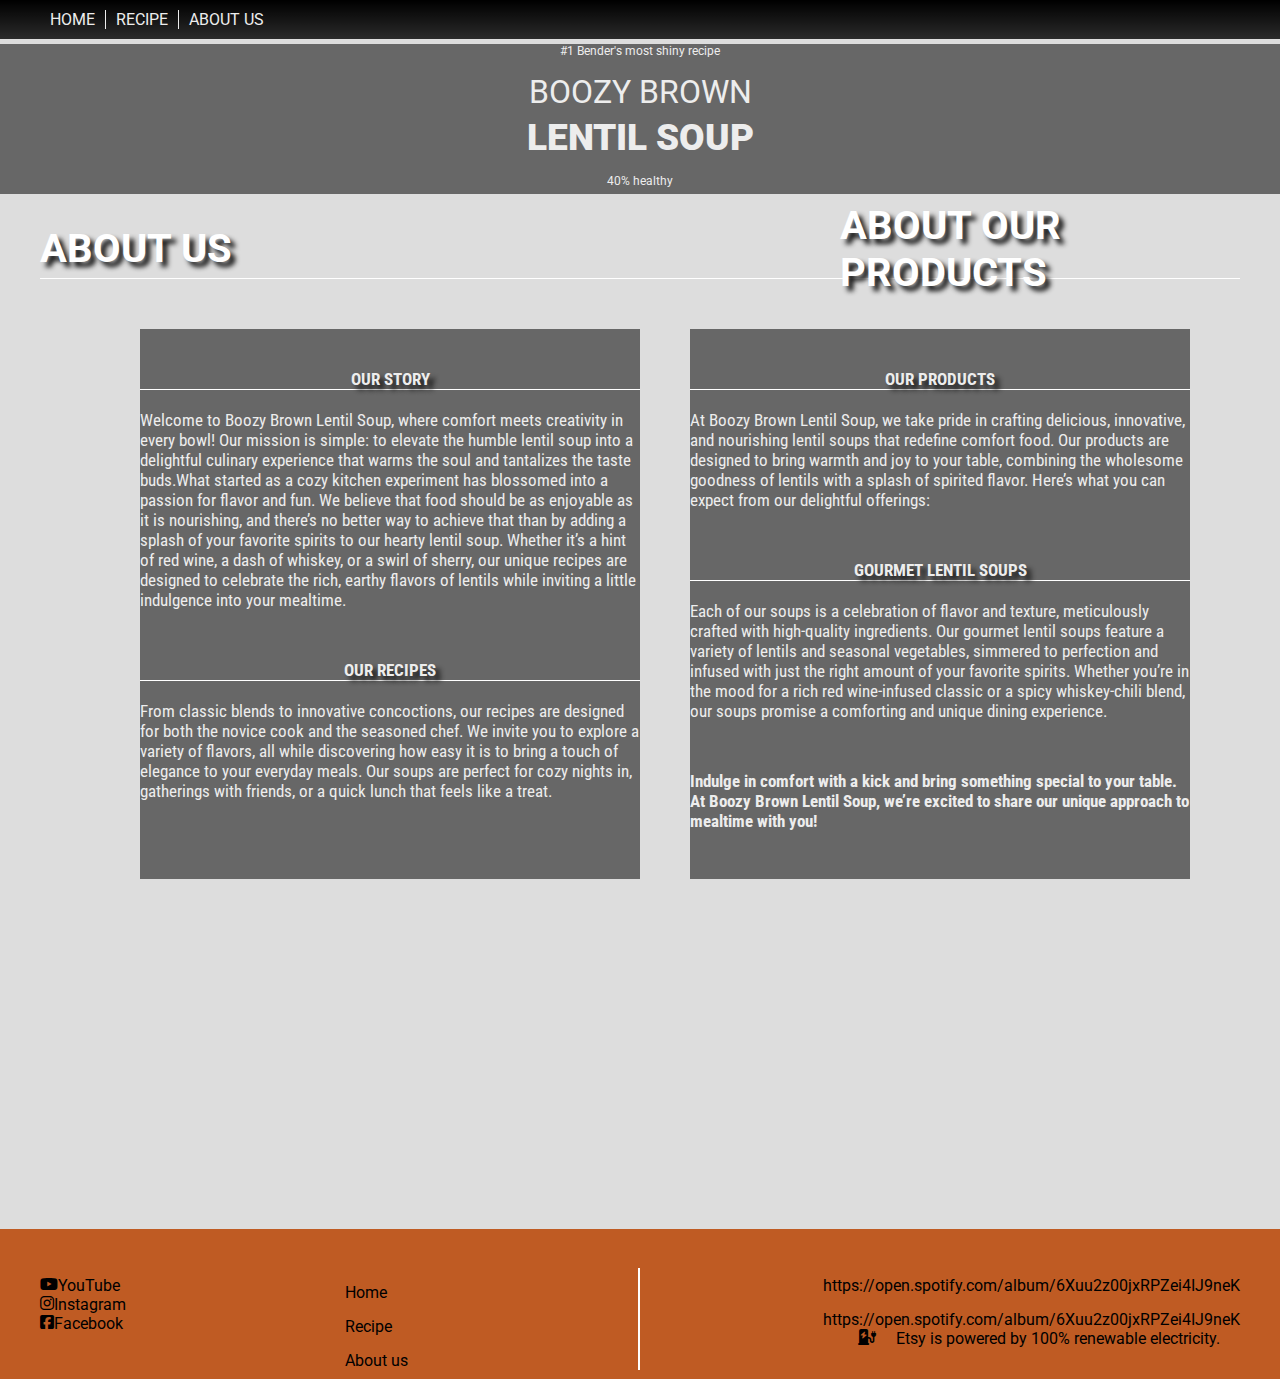
<file: about-us.html>
<!DOCTYPE html>
<html lang="en">

<head>
  <meta charset="UTF-8">
  <meta name="viewport" content="width=device-width, initial-scale=1.0">
  <title>Recipe Site</title>
  <link rel="stylesheet" href="css/style.css">
  <link rel="stylesheet" href="https://cdnjs.cloudflare.com/ajax/libs/font-awesome/6.6.0/css/all.min.css">
</head>

<body>
  <div class="container">

    <nav class="navigation">
      <div class="menu-container">
        <ul>
          <li>
            <a href="index.html">Home</a>
          </li>
          <li>
            <a href="subpage.html">Recipe</a>
          </li>
          <li>
            <a href="about-us.html">About us</a>
          </li>
        </ul>
      </div>
    </nav>
  </div>

    <section class="hero_1">
      <div class="hero-container_1">
        <div class="black_box">
          <div class="about-text">

            <p class="hero-text-smallest">#1 Bender's most shiny recipe</p>
            <p class="hero-text-medium">Boozy brown</p>
            <p class="hero-text-large">Lentil soup</p>
            <p class="hero-text-smallest">40% healthy</p>
          </div>
  
          </div>
        </div>


        <div class="headline_aboutus">
          <h1>About us</h1>
      <div class="recipe_instruction_headline_left">
        <h1>About our products</h1>
      </div>
    </div>

    <section class="containers-about-us">
    <div class="container-about-us">
<ul>
  <p1>Our Story</p1>
  <p>Welcome to Boozy Brown Lentil Soup, where comfort meets creativity in every bowl! Our mission is simple: to elevate the humble lentil soup into a delightful culinary experience that warms the soul and tantalizes the taste buds.What started as a cozy kitchen experiment has blossomed into a passion for flavor and fun. We believe that food should be as enjoyable as it is nourishing, and there’s no better way to achieve that than by adding a splash of your favorite spirits to our hearty lentil soup. Whether it’s a hint of red wine, a dash of whiskey, or a swirl of sherry, our unique recipes are designed to celebrate the rich, earthy flavors of lentils while inviting a little indulgence into your mealtime.</p>
  <p2>Our Recipes</p2>
  <p>From classic blends to innovative concoctions, our recipes are designed for both the novice cook and the seasoned chef. We invite you to explore a variety of flavors, all while discovering how easy it is to bring a touch of elegance to your everyday meals. Our soups are perfect for cozy nights in, gatherings with friends, or a quick lunch that feels like a treat.</p>
</ul>
    </div>
    <div class="container-about-us-second">
      <ul>
        <p1>Our Products</p1>
        <p>At Boozy Brown Lentil Soup, we take pride in crafting delicious, innovative, and nourishing lentil soups that redefine comfort food. Our products are designed to bring warmth and joy to your table, combining the wholesome goodness of lentils with a splash of spirited flavor. Here’s what you can expect from our delightful offerings:</p>
        <p2>Gourmet Lentil Soups</p2>
        <p>Each of our soups is a celebration of flavor and texture, meticulously crafted with high-quality ingredients. Our gourmet lentil soups feature a variety of lentils and seasonal vegetables, simmered to perfection and infused with just the right amount of your favorite spirits. Whether you’re in the mood for a rich red wine-infused classic or a spicy whiskey-chili blend, our soups promise a comforting and unique dining experience.</p>
      <p3>Indulge in comfort with a kick and bring something special to your table. At Boozy Brown Lentil Soup, we’re excited to share our unique approach to mealtime with you!</p3>
      
        </ul>
    </div>
  </section>
    
    

      </section>
      
    
    
    






      <footer>
        <section class="footer">
    <div class="footer_content_block"></div>
    <div class="footer_content_block_container">
    <div class="footer_content_block_lefttext">
      <span class="footer-text-icon">
        <i  class="fa-brands fa-youtube"></i>
        <p id="youtube">YouTube</p> 
      </span>
    
      <span class="footer-text-icon">
        <i  class="fa-brands fa-instagram"></i> 
      <p  id="youtube">Instagram</p>
    </span>
    
    
    <span class="footer-text-icon">
      <i  class="fa-brands fa-square-facebook"></i>
      <p id="youtube">Facebook</p>
    </span>
    </div>
    
    <div class="footer_content_block_secondleft">
      <p>Home</p>
      <p>Recipe</p>
      <p>About us</p>
    </div>
    
    <!-- <div class="footer_content_block_border">
    
    </div> -->
    
    <div class="footer_content_block_righttext">
      <p>https://open.spotify.com/album/6Xuu2z00jxRPZei4IJ9neK</p>
      <p>https://open.spotify.com/album/6Xuu2z00jxRPZei4IJ9neK</p>
     
     
      <span class="footer-text-icon-right">
        <i  class="fa-solid fa-charging-station"></i>
      <p id="recharging">Etsy is powered by 100% 
        renewable electricity.</p>
      </span>
    </div>
    
    
    <!-- <div class="footer_content_block">
      <div class="footer_content_block_image">
        <i data-category="youtube" class="fa-brands fa-youtube" id="youtube"></i>
      </div> -->
      <!-- <div class="category_selection_content_block_text">
        <h6 data-category="youtube">Yotube</h6>
      </div> -->
    <!-- </div> -->
      
    </div>
    
        </section>
      </footer>
</file>
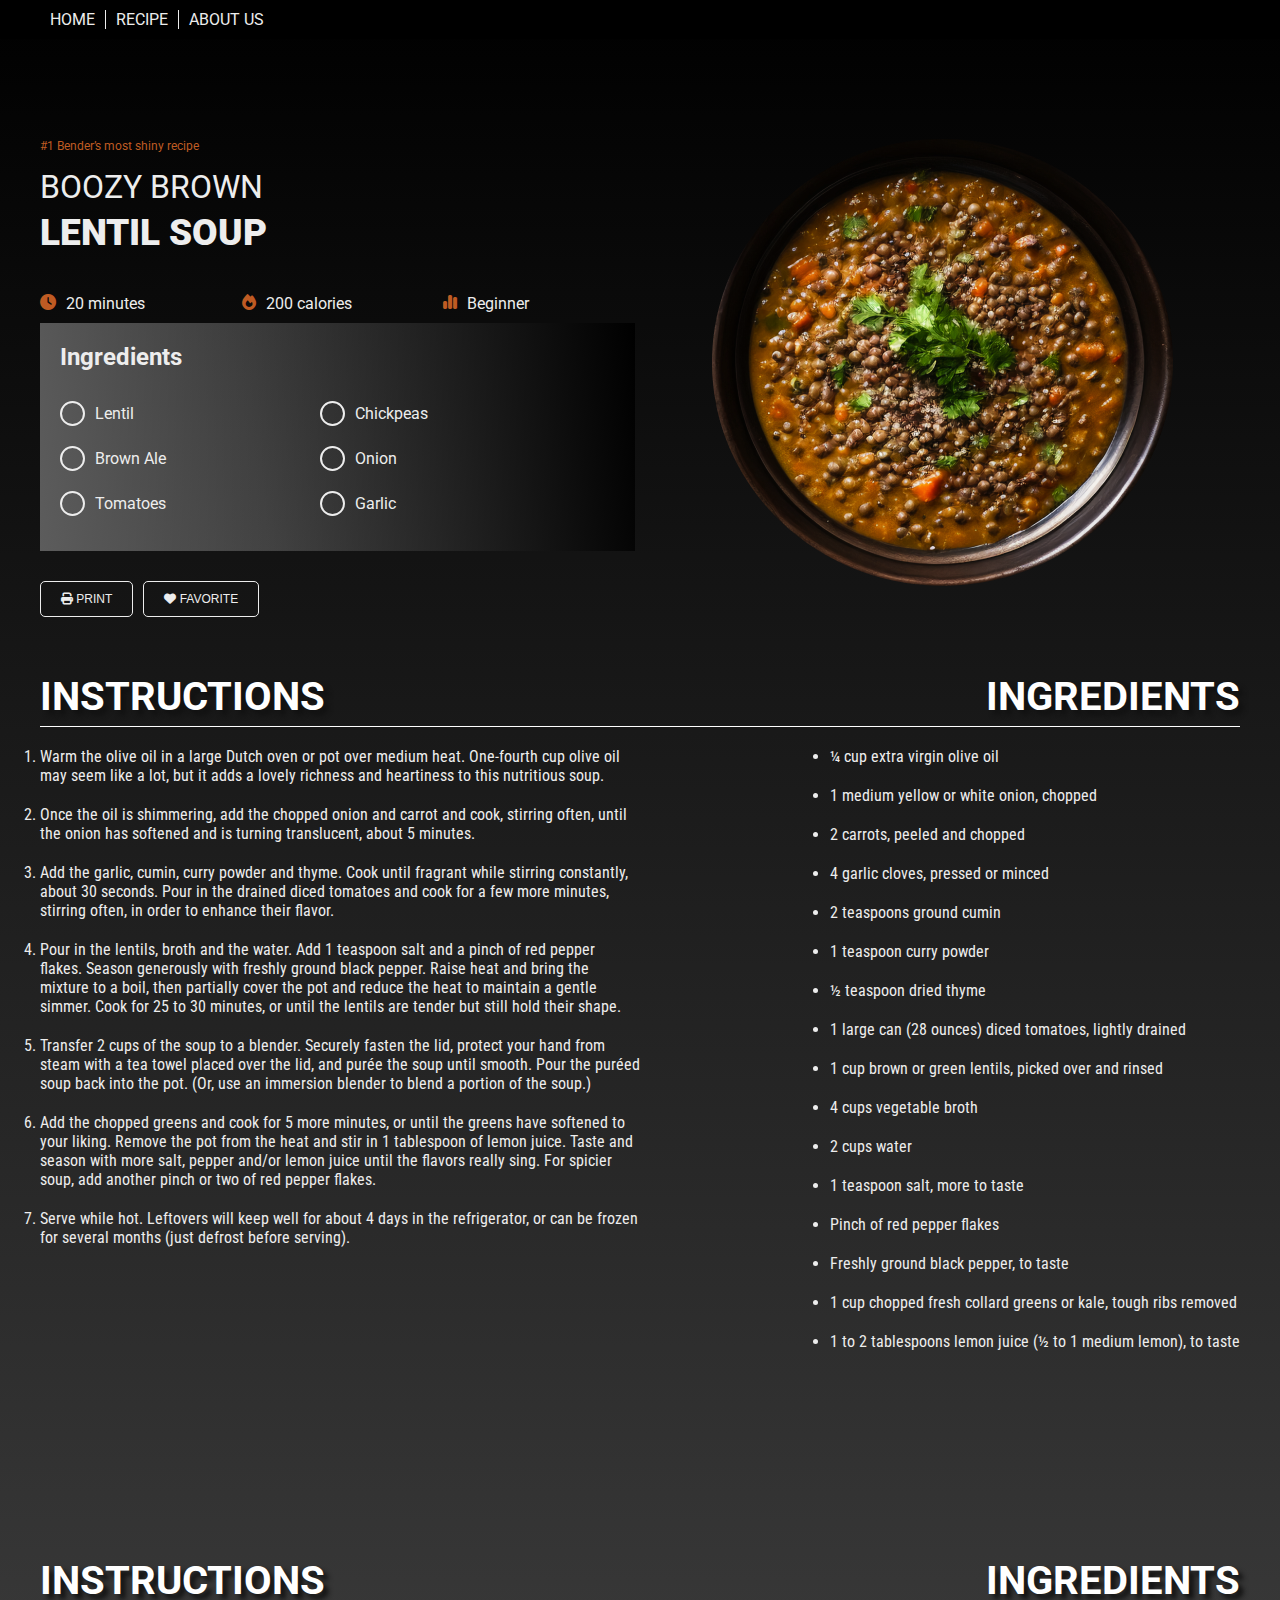
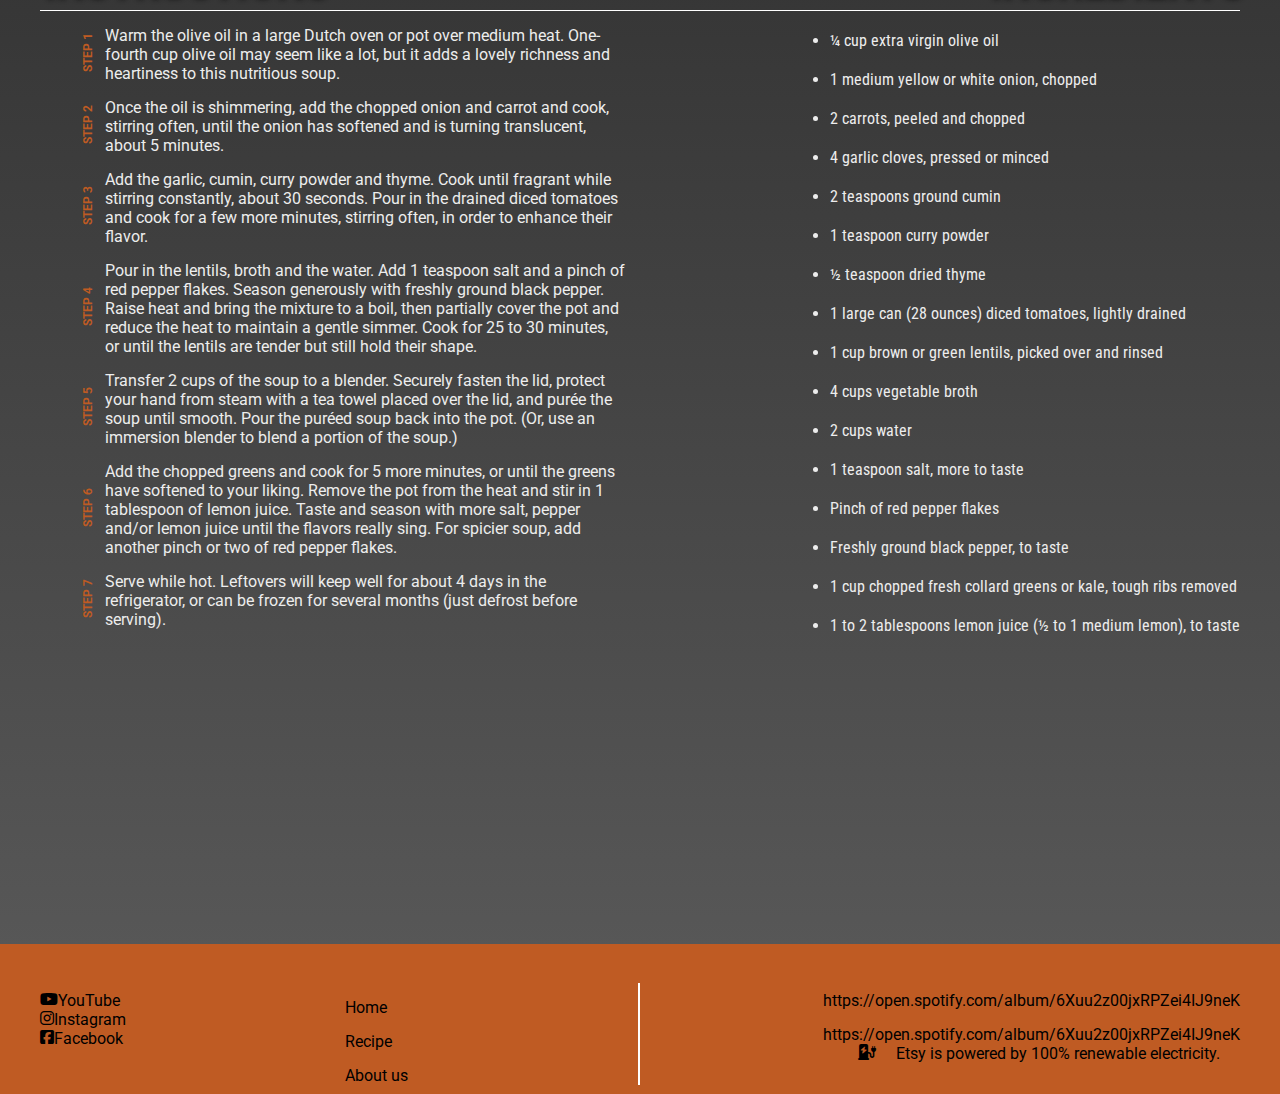
<file: subpage.html>
<!DOCTYPE html>
<html lang="en">
<head>
  <link rel="stylesheet" href="css/style.css">
  <link rel="stylesheet" href="https://cdnjs.cloudflare.com/ajax/libs/font-awesome/6.6.0/css/all.min.css">
  <meta charset="UTF-8">
  <meta name="viewport" content="width=device-width, initial-scale=1.0">
  <title>Recipe Webpage</title>
</head>
<body>
  <div class="container">

    <nav class="navigation">
      <div class="menu-container">
        <ul>
          <li>
            <a href="index.html">Home</a>
          </li>
          <li>
            <a href="subpage.html">Recipe</a>
          </li>
          <li>
            <a href="about-us.html">About us</a>
          </li>
        </ul>
      </div>
    </nav>

    

    <section class="recipe_details">
      <div class="recipe_details_left">
        <div class="recipe-hero-text">
          <p class="recipe-hero-text-smallest color-primary">#1 Bender’s most shiny recipe</p>
          <p class="recipe-hero-text-medium">Boozy brown</p>
          <p class="recipe-hero-text-large">Lentil soup</p>
        </div>
        
        <!-- div element to contain 3 info, checkboxes and 2 buttons -->
        <div class="recipe_details_ingredient_block">

          <!-- Part I -->
          <!-- div element .recipe_details_ingredient_block_info_three + .recipe_details_ingredient_block_info_three_item*3 with i+p as children -->
          <div class="recipe_details_ingredient_block_info_three">
            <div class="recipe_details_ingredient_block_info_three_item">
              <i class="fas fa-clock"></i>
              <p>20 minutes</p>
            </div>
            <div class="recipe_details_ingredient_block_info_three_item">
              <i class="fas fa-fire"></i>
              <p>200 calories</p>
            </div>
            <div class="recipe_details_ingredient_block_info_three_item">
              <i class="fas fa-chart-simple"></i>
              <p>Beginner</p>
            </div>


          </div>

       
          <div class="recipe_details_ingredients">
            <!-- Part II -->
            <!-- header (h4) + div element (.recipe_details_ingredient_block_checkboxes) & input fields-->
   <h4>Ingredients</h4>
   <div class="recipe_details_ingredient_block_checkboxes">
    <label><input type="checkbox">Lentil</label>
    <label><input type="checkbox">Chickpeas</label>
    <label><input type="checkbox">Brown Ale</label>
    <label><input type="checkbox">Onion</label>
    <label><input type="checkbox">Tomatoes</label>
    <label><input type="checkbox">Garlic</label>
   </div>
          </div>

          <!-- Part III -->
          <!-- div element .recipe_details_ingredient_block_buttons with 2 buttons and i + a as children -->
          <div class="recipe_details_ingredient_block_buttons">
            <button>
              <i class="fas fa-print"></i>
              <a href="">Print</a>
            </button>
            <button>
              <i class="fas fa-heart"></i>
              <a href="">Favorite</a>
            </button>
          </div>

        </div>
      </div>

      <!-- right side contains image -->
      <div class="recipe_details_right">
        <div class="recipe_details_right_image">
          <img src="boozeLentil.png" alt="">
        </div>
      </div>
    </section>

<div class="recipe_instruction_headline">
  <h1>Instructions</h1>
  <div class="recipe_instruction_headline_left">
    <h1>Ingredients</h1>
  </div>
</div>



    <!-- div element .recipe_instruction_one with .filler_block as child :: just to take up space for future ul>li -->
    <section class="recipe_instruction_one">
     

      <div class="filler_block">
        <ol>
          <li>Warm the olive oil in a large Dutch oven or pot over medium heat. One-fourth cup olive oil may seem like a lot, but it adds a lovely richness and heartiness to this nutritious soup.</li>
          <li>Once the oil is shimmering, add the chopped onion and carrot and cook, stirring often, until the onion has softened and is turning translucent, about 5 minutes.</li>
          <li>Add the garlic, cumin, curry powder and thyme. Cook until fragrant while stirring constantly, about 30 seconds. Pour in the drained diced tomatoes and cook for a few more minutes, stirring often, in order to enhance their flavor.</li>
          <li>Pour in the lentils, broth and the water. Add 1 teaspoon salt and a pinch of red pepper flakes. Season generously with freshly ground black pepper. Raise heat and bring the mixture to a boil, then partially cover the pot and reduce the heat to maintain a gentle simmer. Cook for 25 to 30 minutes, or until the lentils are tender but still hold their shape.</li>
          <li>Transfer 2 cups of the soup to a blender. Securely fasten the lid, protect your hand from steam with a tea towel placed over the lid, and purée the soup until smooth. Pour the puréed soup back into the pot. (Or, use an immersion blender to blend a portion of the soup.)</li>
          <li>Add the chopped greens and cook for 5 more minutes, or until the greens have softened to your liking. Remove the pot from the heat and stir in 1 tablespoon of lemon juice. Taste and season with more salt, pepper and/or lemon juice until the flavors really sing. For spicier soup, add another pinch or two of red pepper flakes.</li>
          <li>Serve while hot. Leftovers will keep well for about 4 days in the refrigerator, or can be frozen for several months (just defrost before serving).</li>
        </ol>
      </div>

      <div class="filler_block">
        <ul class="right_side">
        <li>
          ¼ cup extra virgin olive oil
        </li>
        <li>
          1 medium yellow or white onion, chopped
        </li> 
        <li>2 carrots, peeled and chopped</li> 
        <li>4 garlic cloves, pressed or minced</li>
        <li>2 teaspoons ground cumin</li>
        <li>1 teaspoon curry powder</li>
        <li>½ teaspoon dried thyme</li>
        <li>1 large can (28 ounces) diced tomatoes, lightly drained</li>
        <li>1 cup brown or green lentils, picked over and rinsed</li>
        <li>4 cups vegetable broth</li>
        <li>2 cups water</li>
        <li>1 teaspoon salt, more to taste</li>
        <li>Pinch of red pepper flakes</li>
        <li>Freshly ground black pepper, to taste</li>
        <li>1 cup chopped fresh collard greens or kale, tough ribs removed</li>
        <li>1 to 2 tablespoons lemon juice (½ to 1 medium lemon), to taste</li>
        </ul>
      </div>
    </section>

    

    

   

    <div class="recipe_instruction_headline_two">
      <h1>Instructions</h1>
      <div class="recipe_instruction_headline_left">
        <h1>Ingredients</h1>
      </div>
    </div>


    
    <section class="recipe_instruction_one">
     

      <div class="filler_block_two">
        <ol>
          <li data-step="1">Warm the olive oil in a large Dutch oven or pot over medium heat. One-fourth cup olive oil may seem like a lot, but it adds a lovely richness and heartiness to this nutritious soup.</li>
          <li data-step="2">Once the oil is shimmering, add the chopped onion and carrot and cook, stirring often, until the onion has softened and is turning translucent, about 5 minutes.</li>
          <li data-step="3">Add the garlic, cumin, curry powder and thyme. Cook until fragrant while stirring constantly, about 30 seconds. Pour in the drained diced tomatoes and cook for a few more minutes, stirring often, in order to enhance their flavor.</li>
          <li data-step="4">Pour in the lentils, broth and the water. Add 1 teaspoon salt and a pinch of red pepper flakes. Season generously with freshly ground black pepper. Raise heat and bring the mixture to a boil, then partially cover the pot and reduce the heat to maintain a gentle simmer. Cook for 25 to 30 minutes, or until the lentils are tender but still hold their shape.</li>
          <li data-step="5">Transfer 2 cups of the soup to a blender. Securely fasten the lid, protect your hand from steam with a tea towel placed over the lid, and purée the soup until smooth. Pour the puréed soup back into the pot. (Or, use an immersion blender to blend a portion of the soup.)</li>
          <li data-step="6">Add the chopped greens and cook for 5 more minutes, or until the greens have softened to your liking. Remove the pot from the heat and stir in 1 tablespoon of lemon juice. Taste and season with more salt, pepper and/or lemon juice until the flavors really sing. For spicier soup, add another pinch or two of red pepper flakes.</li>
          <li data-step="7">Serve while hot. Leftovers will keep well for about 4 days in the refrigerator, or can be frozen for several months (just defrost before serving).</li>
        </ol>

<!-- Start Here -->
        <!-- <style>
          /* Base styling */
          .filler_block_two ul {
            list-style-type: none;
            padding: 0;
          }
        
         .filler_block_two li {
            position: relative;
            margin: 20px 0;
            padding-left: 20px; /* Add space for the rotated label */
          }
        
          /* Pseudo-element styling for "step #" */
         .filler_block_two li::before {
            content: "Step " counter(step); /* Display "Step #" */
            counter-increment: step; /* Increment counter */
            position: absolute;
            left: 0;
            transform: rotate(-90deg); /* Rotate text 90 degrees */
            transform-origin: left bottom; /* Set origin to bottom-left */
            font-weight: bold;
          }
        
          /* Initialize counter */
         .filler_block_twos ul {
            counter-reset: step;
          }

          
        </style> -->
        
    

        <style>
          /* Initialize the counter */
          .filler_block_two ul {
            list-style-type: none;
            padding: 0;
            counter-reset: step;
          }
          
          .filler_block_two li {
            position: relative;
            margin: 15px;
            padding-left: 10px; /* Space for the rotated step label */
          }
          
          .filler_block_two li::before {
            content: "Step " attr(data-step); /* Use custom data attribute */
            position: absolute;
            left: 0;
            top: 50%;
            transform: rotate(-90deg);
            transform-origin: left bottom;
            font-weight: 700;
            font-size: 12px;
            white-space: nowrap;
            color: #333;
            transform: translateY(-50%) rotate(-90deg);
            color: #bf5b23;
            text-transform: uppercase;
            margin-top: 10px;
          
          }
                  </style>



        
      <!-- End here -->
      </div>

      <div class="filler_block">
        <ul class="right_side">
        <li>
          ¼ cup extra virgin olive oil
        </li>
        <li>
          1 medium yellow or white onion, chopped
        </li> 
        <li>2 carrots, peeled and chopped</li> 
        <li>4 garlic cloves, pressed or minced</li>
        <li>2 teaspoons ground cumin</li>
        <li>1 teaspoon curry powder</li>
        <li>½ teaspoon dried thyme</li>
        <li>1 large can (28 ounces) diced tomatoes, lightly drained</li>
        <li>1 cup brown or green lentils, picked over and rinsed</li>
        <li>4 cups vegetable broth</li>
        <li>2 cups water</li>
        <li>1 teaspoon salt, more to taste</li>
        <li>Pinch of red pepper flakes</li>
        <li>Freshly ground black pepper, to taste</li>
        <li>1 cup chopped fresh collard greens or kale, tough ribs removed</li>
        <li>1 to 2 tablespoons lemon juice (½ to 1 medium lemon), to taste</li>
        </ul>
      </div>
    </section>
<!-- 
    <section class="recipe_instruction_headline_two">
      <div class="filler_block_one_second_left">
        <ul>
          <li>
            ¼ cup extra virgin olive oil
          </li>
          <li>
            1 medium yellow or white onion, chopped
          </li> 
          <li>2 carrots, peeled and chopped</li> 
          <li>4 garlic cloves, pressed or minced</li>
          <li>2 teaspoons ground cumin</li>
          <li>1 teaspoon curry powder</li>
          <li>½ teaspoon dried thyme</li>
          <li>1 large can (28 ounces) diced tomatoes, lightly drained</li>
          <li>1 cup brown or green lentils, picked over and rinsed</li>
          <li>4 cups vegetable broth</li>
          <li>2 cups water</li>
          <li>1 teaspoon salt, more to taste</li>
          <li>Pinch of red pepper flakes</li>
          <li>Freshly ground black pepper, to taste</li>
          <li>1 cup chopped fresh collard greens or kale, tough ribs removed</li>
          <li>1 to 2 tablespoons lemon juice (½ to 1 medium lemon), to taste</li>
          </ul>
      </div>
    </section> -->

    

    <footer>

      <section class="footer">
        <div class="footer_content_block"></div>
        <div class="footer_content_block_container">
        <div class="footer_content_block_lefttext">
          <span class="footer-text-icon">
            <i  class="fa-brands fa-youtube"></i>
            <p id="youtube">YouTube</p> 
          </span>
        
          <span class="footer-text-icon">
            <i  class="fa-brands fa-instagram"></i> 
          <p  id="youtube">Instagram</p>
        </span>
        
        
        <span class="footer-text-icon">
          <i  class="fa-brands fa-square-facebook"></i>
          <p id="youtube">Facebook</p>
        </span>
        </div>
        
        <div class="footer_content_block_secondleft">
          <p>Home</p>
          <p>Recipe</p>
          <p>About us</p>
        </div>
        
        <!-- <div class="footer_content_block_border">
        
        </div> -->
        
        <div class="footer_content_block_righttext">
          <p>https://open.spotify.com/album/6Xuu2z00jxRPZei4IJ9neK</p>
          <p>https://open.spotify.com/album/6Xuu2z00jxRPZei4IJ9neK</p>
         
         
          <span class="footer-text-icon-right">
            <i  class="fa-solid fa-charging-station"></i>
          <p id="recharging">Etsy is powered by 100% 
            renewable electricity.</p>
          </span>
        </div>
        
        
        <!-- <div class="footer_content_block">
          <div class="footer_content_block_image">
            <i data-category="youtube" class="fa-brands fa-youtube" id="youtube"></i>
          </div> -->
          <!-- <div class="category_selection_content_block_text">
            <h6 data-category="youtube">Yotube</h6>
          </div> -->
        <!-- </div> -->
          
        </div>
        
            </section>

    </footer>

  </div>
</body>
</html>
</file>
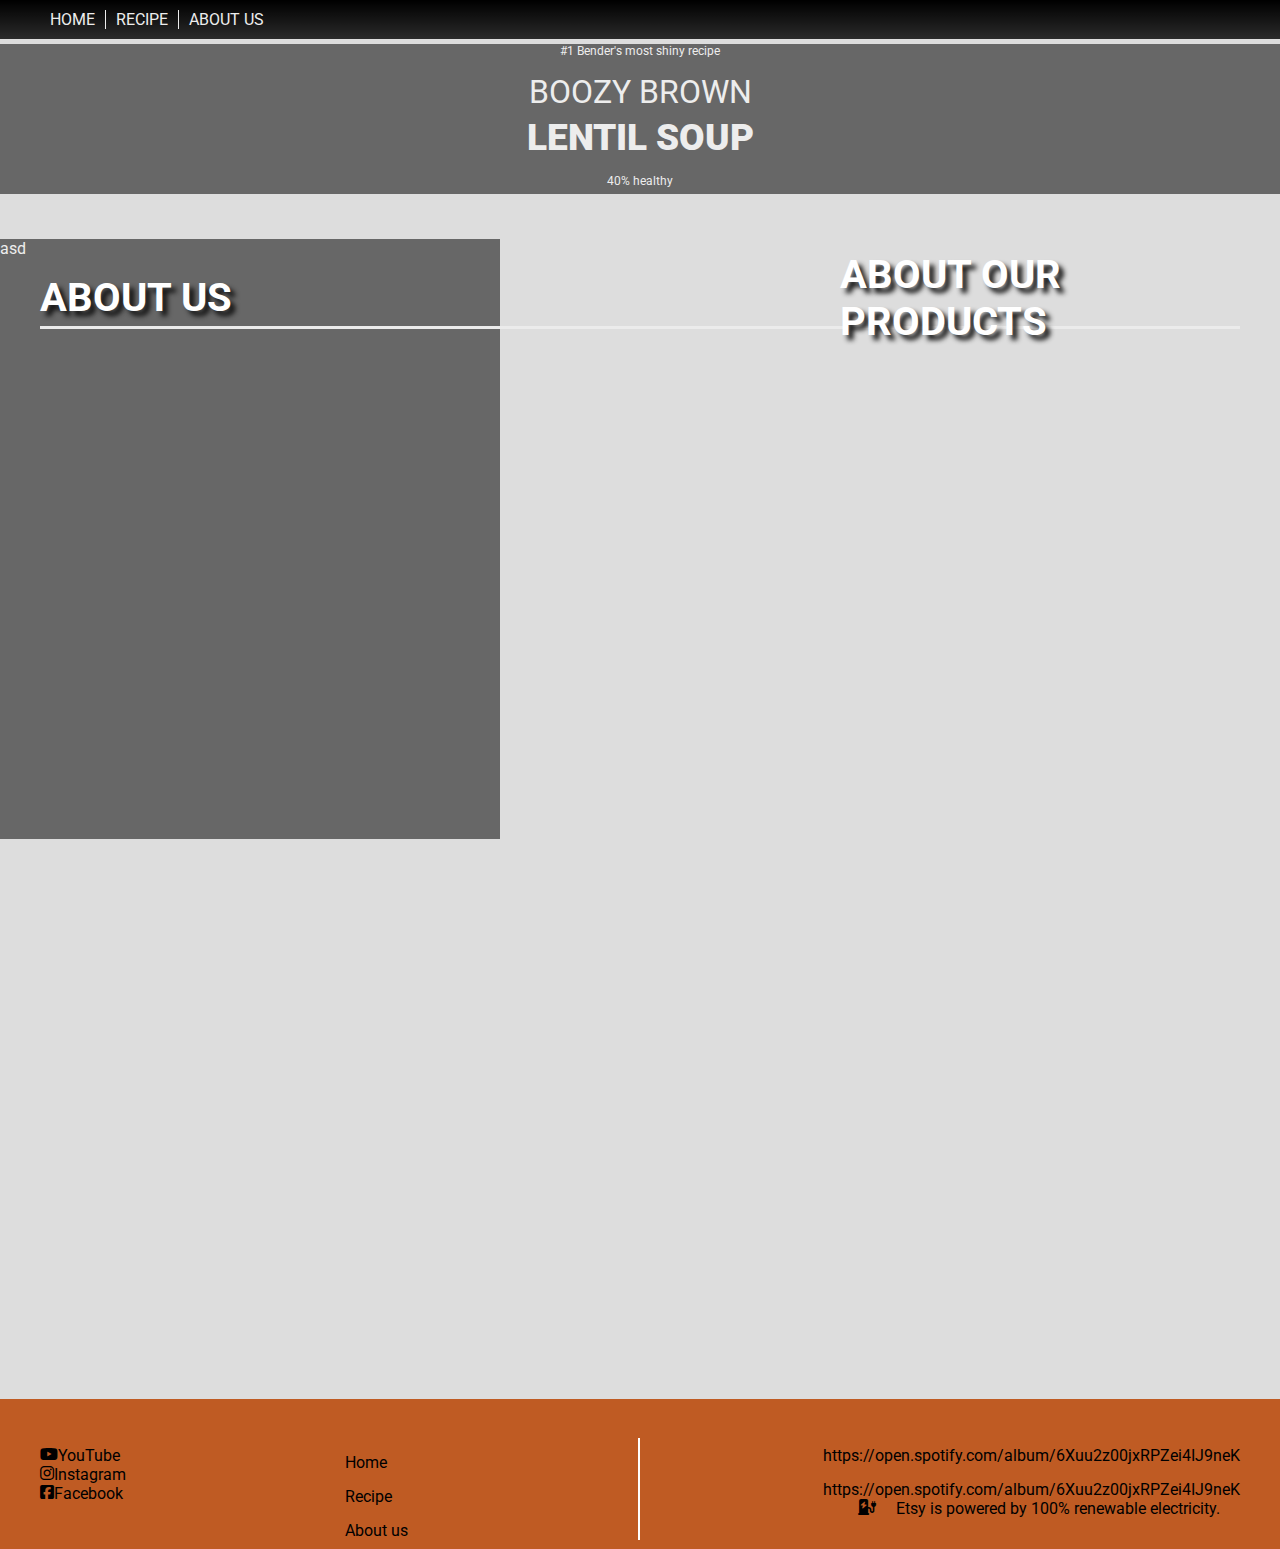
<file: recipe-webpage-dk/about-us.html>
<!DOCTYPE html>
<html lang="en">

<head>
  <meta charset="UTF-8">
  <meta name="viewport" content="width=device-width, initial-scale=1.0">
  <title>Recipe Site</title>
  <link rel="stylesheet" href="/recipe-webpage-dk/css/style.css">
  <link rel="stylesheet" href="https://cdnjs.cloudflare.com/ajax/libs/font-awesome/6.6.0/css/all.min.css">
</head>

<body>
  <div class="container">

    <nav class="navigation">
      <div class="menu-container">
        <ul>
          <li>
            <a href="/">Home</a>
          </li>
          <li>
            <a href="/Recipe.html">Recipe</a>
          </li>
          <li>
            <a href="/about-us.html">About us</a>
          </li>
        </ul>
      </div>
    </nav>
  </div>

    <section class="hero_1">
      <div class="hero-container_1">
        <div class="black_box">
          <div class="about-text">

            <p class="hero-text-smallest">#1 Bender's most shiny recipe</p>
            <p class="hero-text-medium">Boozy brown</p>
            <p class="hero-text-large">Lentil soup</p>
            <p class="hero-text-smallest">40% healthy</p>
          </div>
  
          </div>
        </div>


        <div class="headline_aboutus">
          <h1>About us</h1>
      <div class="recipe_instruction_headline_left">
        <h1>About our products</h1>
      </div>
    </div>

    <div class="container-about-us">
      <p>asd</p>
    </div>
    

      </section>
      
    
    
    






      <footer>
        <section class="footer">
    <div class="footer_content_block"></div>
    <div class="footer_content_block_container">
    <div class="footer_content_block_lefttext">
      <span class="footer-text-icon">
        <i  class="fa-brands fa-youtube"></i>
        <p id="youtube">YouTube</p> 
      </span>
    
      <span class="footer-text-icon">
        <i  class="fa-brands fa-instagram"></i> 
      <p  id="youtube">Instagram</p>
    </span>
    
    
    <span class="footer-text-icon">
      <i  class="fa-brands fa-square-facebook"></i>
      <p id="youtube">Facebook</p>
    </span>
    </div>
    
    <div class="footer_content_block_secondleft">
      <p>Home</p>
      <p>Recipe</p>
      <p>About us</p>
    </div>
    
    <!-- <div class="footer_content_block_border">
    
    </div> -->
    
    <div class="footer_content_block_righttext">
      <p>https://open.spotify.com/album/6Xuu2z00jxRPZei4IJ9neK</p>
      <p>https://open.spotify.com/album/6Xuu2z00jxRPZei4IJ9neK</p>
     
     
      <span class="footer-text-icon-right">
        <i  class="fa-solid fa-charging-station"></i>
      <p id="recharging">Etsy is powered by 100% 
        renewable electricity.</p>
      </span>
    </div>
    
    
    <!-- <div class="footer_content_block">
      <div class="footer_content_block_image">
        <i data-category="youtube" class="fa-brands fa-youtube" id="youtube"></i>
      </div> -->
      <!-- <div class="category_selection_content_block_text">
        <h6 data-category="youtube">Yotube</h6>
      </div> -->
    <!-- </div> -->
      
    </div>
    
        </section>
      </footer>
</file>
<file: css/style.css>
@import url('https://fonts.googleapis.com/css2?family=Roboto:ital,wght@0,100;0,300;0,400;0,500;0,700;0,900;1,100;1,300;1,400;1,500;1,700;1,900&display=swap');
@import url('https://fonts.googleapis.com/css2?family=Roboto+Condensed:ital,wght@0,100..900;1,100..900&display=swap');

:root {

    /* Dimensions */
    --width-full: 100%;
    --width-12col: 1200px;     

    /* Grid Settings */
    --grid-gap: 10px;
    --padding-default: 20px;

    /* Colors */
    --background-color-navigation: #00000088;
    --background-color-light: #ededed;
    --background-color-dark-bg: #111111;
    --primary-color: #bf5b23;
    --color-white: #ffffff;
    --color_dark: #373737;
    --color-light: #ebebeb;


    /* color swatch category */
    --category-seafood: #3E30E2;
    --category-chicken: #249C8E;
    --category-meats: #D09189;
    --category-veg: #298F3F;
    --category-dessert: #9374EB;
    --category-misc: #9A951E;
    --category-pasta: #BF5B23;




}

/* Reset CSS */
* {
  margin:0;
  padding:0;
  box-sizing: border-box;
}

/* Global CSS */
.category-seafood {
  color: var(--category-seafood);
}

.category-chicken{
  color: var(--category-chicken);
}

.category-meats {
  color: var(--category-meats);
}

.category-veg{
  color: var(--category-veg);
}


body {
  background-color: #dddddd;
  font-family: "Roboto", sans-serif;
}

.container {
  background: rgb(0,0,0);
background: linear-gradient(180deg, rgba(0,0,0,1) 0%, rgba(92,92,92,1) 100%);
  height: auto;
  width:var(--width-full);
}

.navigation{
background-color:var(--background-color-navigation);
position: relative;
z-index: 1000;

}

.menu-container {
  width: var(--width-12col);
  margin: 0 auto;
}

.menu-container ul {
  display: flex;
}

.menu-container ul li {
  list-style-type: none;
  margin:10px 0 10px 0;
}

.menu-container ul li a {
  color: var(--background-color-light);
  text-decoration: none;
  text-transform: uppercase;
  border-right: 1px solid var(--background-color-light);
  padding:0 10px 0 10px;
}

.menu-container ul li a:hover {
  color: var(--primary-color);
 
}

.menu-container ul li:last-child a {
  border-right: none;
 
}

.hero{
  background-image:url('https://picsum.photos/1920/800');
  width: var(--width-full);
  height: 600px;
  min-width: 600px;
  background-size: cover;
  background-repeat: no-repeat;
  background-position: center center;
  margin-top: -40px;
  color: var(--background-color-light);

}

.hero-container{
  display: grid;
  grid-template-columns: repeat(12, 1fr);
  grid-template-rows: auto auto auto;
  width: var(--width-12col);
  gap: var(--grid-gap);
  margin: 0 auto;
}


.hero-text{
  grid-column: 1 / span 4;
  margin-top: 200px;
  grid-row: 1;
}

.hero-text-smallest{
  font-size: 12px;
}

.hero-text-medium{
  font-size: 32px;
  text-transform: uppercase;
  margin-top: 15px;
}

.hero-text-large{
  font-size: 37px;
  text-transform: uppercase;
  font-weight: 900;
  margin-top: 5px;
  margin-bottom: 15px;
}

.hero-search{
  grid-column: 2 /span 3;
  margin-top: 60px;
  grid-row: 2;
}

.search-input{
  background-color: transparent;
  outline: none;
  border: 1px solid var(--background-color-light);
  border-radius: 5px ;
  padding: 10px 20px 10px 40px;
  color: var(--background-color-light);

}

.search-input::placeholder{
  color: var(--background-color-light);

}

.todays_recipe{
  height: fit-content;
  width: var(--width-full);
  display: grid;
  grid-template-columns: 1fr;
  grid-template-rows: 130px auto;
  gap: var(--grid-gap);
}

.todays_recipes_content_block_image img{
  height: 200px;
  width: 100%;
  background-size: cover;
  background-position: center;
  border-radius: 5px 5px 0 0;

}

.todays_recipes_content_block_image {
  clip-path: polygon(0 0, 100% 15%, 100% 100%, 0% 100%);
}

.todays_recipes_headline{
  color: var(--color-white);
  height: 60px;
  border-bottom: 1px solid var(--color-white);
  text-transform: uppercase;
  font-weight: 700;
  margin-top: 70px;
  display: flex;
  align-items: center;
  justify-self: flex-start;
  margin: 0 auto;
  width: var(--width-12col);
  font-size: 50px;
text-shadow: 5px 5px 5px var(--background-color-dark-bg) ;
margin-top: 50px;
}


.todays_recipes_content{
display: grid;
grid-template-columns: repeat(4, 1fr);
gap: var(--grid-gap);
box-sizing: border-box;
width: var(--width-12col);
margin: 0 auto;
}


.todays_recipes_content_block{
  background-color: var(--background-color-light);
  border-radius: 5px;
  box-shadow: 1px 1px 2px var(--background-color-dark-bg);


}


.todays_recipes_content_block_text{
  padding: 20px;
  color: var(--color_dark);
  display: flex;
  flex-direction: column;
  justify-content: space-between;
  flex: 1;


}


.todays_recipes_content_block_text h4{
  text-transform: uppercase;
  font-size: 22px;
  font-weight: 700;
  margin: 0 0 10px 0;
}

.todays_recipes_content_block_text p {
  font-size: 16px;
font-family: 'Roboto Condensed' , sans-serif;


}


.todays_recipes_content_block_bottom_area {
  display: flex;
  justify-content: space-between;
  margin: 20px 0 0 0;
}


.todays_recipes_content_block_bottom_area_left {
  display: flex;
  flex-direction: column;
  justify-content: space-between;
  padding: 0 0 0 10px;
  border-left: 1px solid var(--category-seafood);
text-transform: uppercase;

}

div[data-category="seafood"] {
border-left: 1px solid var(--category-seafood);

}

p[data-category="seafood"] {
color: var(--category-seafood);

}

[data-category="seafood"] {
  color: var(--category-seafood);
}

div[data-category="chicken"] {
  border-left: 1px solid var(--category-chicken);
  
  }
      
  p[data-category="chicken"] {
    color: var(--category-chicken);
    
    }

h6[data-category="chicken"] {
  color: var(--category-chicken);

  }
    
  p[data-category="pasta"], h6[data-category="pasta"], i[data-category="pasta"] {
  color: var(--category-pasta);
  
  }

  div[data-category="pasta"] {
    border-left: 1px solid var(--category-pasta);
    
    }

    #chicken-icon {
      color: var(--category-chicken);
    }

    div[data-category="veg"] {
      border-left: 1px solid var(--category-veg);
      
      }
      
      p[data-category="veg"], h6[data-category="veg"], i[data-category="veg"] {
      color: var(--category-veg);
      
      }

      div[data-category="meats"] {
        border-left: 1px solid var(--category-meats);
        
        }
        
        p[data-category="meats"],  h6[data-category="meats"],  i[data-category="meats"] {
          color: var(--category-meats);
        }

     

        div[data-category="misc"] {
          border-left: 1px solid var(--category-misc);
          
          }
          
          p[data-category="misc"], h6[data-category="misc"], i[data-category="misc"] {
          color: var(--category-misc);
          
          }


          div[data-category="dessert"] {
            border-left: 1px solid var(--category-dessert);
            
            }
            
            p[data-category="dessert"], h6[data-category="dessert"], i[data-category="dessert"] {
            color: var(--category-dessert);
            
            }

  #cat-test::after {
    content: attr(data-category)
  }

  #search-icon{
    display: flex;
    justify-content: flex-start;
    margin-top: -26px;
    padding: 0 10px;
  }

/* .category-color {
  color: var(--category-seafood);

} */


.todays_recipes_content_block_bottom_area_right {}

.todays_recipes_content_block_bottom_area_right button {
  background-color: var(--color_dark);
  border: 1px solid var(--background-color-light);
  padding: 8px 16px;
  border-radius: 5px;
  font-size: 12px;
  font-weight: 700;
  cursor: pointer;

}


.todays_recipes_content_block_bottom_area_right button a {
  color: var(--color-light);
  text-decoration: none;
  text-transform: uppercase;
  font-size: 12px;
}

.category_selection_headline{
  color: var(--color-white);
  height: 60px;
  border-bottom: 1px solid var(--color-white);
  text-transform: uppercase;
  font-weight: 700;
  margin-top: 70px;
  display: flex;
  align-items: center;
  justify-self: flex-start;
  margin: 0 auto;
  width: var(--width-12col);
  font-size: 50px;
text-shadow: 5px 5px 5px var(--background-color-dark-bg) ;
margin-top: 50px;
}

.category_selection_content {
  display: flex;
box-sizing: border-box;
width: var(--width-12col);
margin: 0 auto;
margin-top: 26px;
    background-color: var(--background-color-light);
    border-radius: 5px;
    height: 90px;
    justify-content: space-around;
}

.category_selection_content_block_text h6 {
  font-size: 16px;
  font-family: 'Roboto Condensed', sans-serif;
  text-transform: uppercase;
  font-weight: 700;

  display: grid;
  padding: 0px 42px;
  gap: var(--grid-gap);

}


.category_selection_content_block_image {
  margin-top: 10px;
  padding: 5px 42px;

}



.category_content_block_second_image  {
  clip-path: polygon(0 0, 100% 8%, 100% 100%, 0% 100%);
  margin-top: 75px;
  width: var(--width-full);
  display: flex;

    
}

.category_content_block_second_image_box {
  display: flex; 
  justify-content: flex-end;
  box-sizing: border-box;
  width: 367px;
  height: 187px;
  background-color: var(--background-color-light);
  
  /* right: -1200px;
  top: 200px;
  position: relative; */
margin-left: auto;
margin-top: 200px;
 
 
}   

.category_content_block_second_image_box_text_top p {
  font-size: 20px;
  font-family: 'Roboto Condensed', sans-serif;
  font-weight: 700;
  padding: 20px 40px;
}

.category_content_block_second_image_box_text_center p {
  text-transform: uppercase;
  font-weight: 700;
  color: var(--primary-color);
  font-size: 26px;
  font-family: 'Roboto Condensed', sans-serif;
  padding: 0 40px;
  margin-top: -10px;
}


.category_content_block_second_image_box_text_bottom p {
  color: var(--color_dark);
  font-size: 16px;
  font-family: 'Roboto Condensed', sans-serif;
  padding: 0 40px;
  margin-top: 15px;
  text-align: justify;

}

#fish-icon2{
  justify-content: center;
  padding: 0 20px;
}

#chicken-icon{
  justify-content: center;
  padding: 0 20px;
}

#bacon{
  justify-content: center;
  padding: 0 20px;
}

#veg{
  justify-content: center;
  padding: 0 35px;
}

#snacks{
  justify-content: center;
  padding: 0 20px;
}

#pasta{
  justify-content: center;
  padding: 0 20px;
}

#dessert{
  justify-content: center;
  padding: 0 20px;
}

.category_content_block_second_image {
  background-image:url('https://picsum.photos/1920/800');
  width: var(--width-full);
  height: 600px;
  min-width: 600px;
  background-size: cover;
  background-repeat: no-repeat;
  background-position: center center;
  
}

.in_the_kitchen_content_block{
  display: flex;
  box-sizing: border-box;
  background-color: var(--background-color-light);
 
  width: var(--width-12col);
  height:fit-content;
  margin: 0 auto;
  margin-top: 26px;
  position: relative;

  flex-wrap: wrap

}

.in_the_kitchen_content_block_boxes {
  width: 50%;
  height: 380px;
  /* background-color: grey; */
}

.in_the_kitchen_content_block_boxes img {
  height: 100%;
  width: 100%;
}

.in_the_kitchen_content_block .in_the_kitchen_box {
  background-color: white;
  padding: 40px;
}

/* 
.in_the_kitchen_content_block_image_one img{
  position: relative;
  left: 640px;
}


.in_the_kitchen_content_block_image_two img{
  position: relative;
  bottom: -390px;
  right: 570px;
}

.in_the_kitchen_content_block_image_three img{
  position: relative;
  bottom: -760px;
  right: 570px;
} */






.in_the_kitchen_content_block_boxes .in_the_kitchen_box_maintext{
  margin-top: 50px;
  margin-left: 140px;
  padding: 0 0 0 5px;
  font-weight: 700;
  font-size: 16px;

}

.in_the_kitchen_content_block_boxes .in_the_kitchen_box_subtext {
  text-transform: uppercase;
  font-size: 22px;
  font-weight: 700;
  color: var(--primary-color);
  margin-left: 140px;
  margin-top: 10px;
  position: relative;
bottom: 350px;
left: 5px;

}

.in_the_kitchen_content_block_boxes .in_the_kitchen_box_undertext{
  font-size: 16px;
  margin-left: 140px;
  margin-top: 10px;
  position: relative;
bottom: 700px;
left: 5px;
}

.in_the_kitchen_content_boxes_one_button button{
position: relative;
bottom: 1000px;
left: 5px;
background-color: var(--color_dark);
    border: 1px solid var(--background-color-light);
    padding: 8px 16px;
    border-radius: 5px;
    font-size: 18px;
    font-weight: 700;
    cursor: pointer;
    width: 179px;
    height: 40px;
    margin-top: 10px;
    margin-left: 135px;
}

.in_the_kitchen_content_boxes_one_button a {
  color: var(--background-color-light);
    text-decoration: none;
    text-transform: uppercase;
    font-size: 18px;
}



.in_the_kitchen_content_block_boxes .in_the_kitchen_box_firsttext {
  margin-top: 50px;
  margin-left: 140px;
  padding: 0 0 0 5px;
  font-weight: 700;
  font-size: 16px;
}

.in_the_kitchen_content_block_boxes .in_the_kitchen_box_firsttext p{
   border-left: 3px solid var(--primary-color);
  padding: 0 0 0 5px;
}

.in_the_kitchen_content_block_boxes .in_the_kitchen_box_secondtext {
  text-transform: uppercase;
  font-size: 22px;
  font-weight: 700;
  color: var(--primary-color);
  margin-left: 140px;
  margin-top: 10px;
  position: relative;
bottom: 350px;
left: 5px;
}

.in_the_kitchen_content_block_boxes .in_the_kitchen_box_finaltext{
  font-size: 16px;
  margin-left: 140px;
  margin-top: 10px;
  position: relative;
bottom: 700px;
left: 5px;
}

.in_the_kitchen_content_boxes_one_button2 button{
  position: relative;
bottom: 1000px;
left: 5px;
background-color: var(--color_dark);
    border: 1px solid var(--background-color-light);
    padding: 8px 16px;
    border-radius: 5px;
    font-size: 18px;
    font-weight: 700;
    cursor: pointer;
    width: 179px;
    height: 40px;
    margin-top: 10px;
    margin-left: 135px;
}

.in_the_kitchen_content_boxes_one_button2 a {
  color: var(--background-color-light);
    text-decoration: none;
    text-transform: uppercase;
    font-size: 18px;
}

.in_the_kitchen_content_block_boxes .in_the_kitchen_box_first{
  margin-top: 50px;
  margin-left: 140px;
  padding: 0 0 0 5px;
  font-weight: 700;
  font-size: 16px;
}

.in_the_kitchen_content_block_boxes .in_the_kitchen_box_first p {
  border-left: 3px solid var(--primary-color);
  padding: 0 0 0 5px;
}

.in_the_kitchen_content_block_boxes .in_the_kitchen_box_second {
  text-transform: uppercase;
  font-size: 22px;
  font-weight: 700;
  color: var(--primary-color);
  margin-left: 140px;
  margin-top: 10px;
  position: relative;
bottom: 350px;
left: 5px;
}

.in_the_kitchen_content_block_boxes .in_the_kitchen_box_final{
  font-size: 16px;
  margin-left: 140px;
  margin-top: 10px;
  position: relative;
bottom: 700px;
left: 5px;
}

.in_the_kitchen_content_boxes_one_button3 button {
  position: relative;
  bottom: 1000px;
  left: 5px;
  background-color: var(--color_dark);
      border: 1px solid var(--background-color-light);
      padding: 8px 16px;
      border-radius: 5px;
      font-size: 18px;
      font-weight: 700;
      cursor: pointer;
      width: 179px;
      height: 40px;
      margin-top: 10px;
      margin-left: 135px;
}


.in_the_kitchen_content_boxes_one_button3 a{
  color: var(--background-color-light);
  text-decoration: none;
  text-transform: uppercase;
  font-size: 18px;
}

footer {
  background-color: var(--primary-color);
}


.footer_content_block_container {
  display: flex; 
  gap: var(--grid-gap);
  box-sizing: border-box;
  width: var(--width-12col);
  height: 150px;
  margin: 0 auto;

  justify-content: space-around;
  align-items: center;
}

.footer_content_block_lefttext  {
  display: flex;
  flex-grow: 1;
  width: 25%;
  flex-direction: column;
}

.footer_content_block_secondleft  {
  display: flex;
  flex-grow: 1;
  width: 25%;
  flex-direction: column;
}

.footer_content_block_righttext  {
  display: flex;
  flex-grow: 2;
  width: 50%;
  flex-direction: column;
}


.footer_content_block_lefttext p {
  display: flex;
  margin-top: 15px ;
}


.footer_content_block_secondleft p{
  margin-top: 15px ;
}

.footer_content_block_righttext p {
  margin-top: 15px ;
  
  display: flex;
  justify-content: end;
}


.footer_content_block_secondleft {
  margin-top: 30px;
  border-right: 2px solid var(--color-white);
}
.footer-text-icon {
  display: flex;
  
}
.footer-text-icon-right {
  display: flex;
  justify-content: flex-end;
}

#youtube {
  /* font-family:'Roboto Condensed', sans-serif;  */
  padding: 0;
  margin: 0;
}



#recharging {
  margin: 0;
  padding: 0 20px 0 20px 
}


/* Recipe_page */
.color-primary {
  color:var(--primary-color);
}

.recipe_details {
  display:grid;
  grid-template-columns: repeat(12, 1fr);
  grid-template-rows: auto;
  gap:var(--grid-gap);
  width:var(--width-12col);
  margin: 0 auto;
  padding:100px 0 0 0;
}

.recipe_details_left {
  grid-column: 1 / span 6;
}


.recipe-hero-container {/* child to follow to 12 column */
  display:grid;
  grid-template-columns: repeat(12, 1fr);
  grid-template-rows: auto auto auto;
  width:var(--width-12col);
  gap:var(--grid-gap);
  margin: 0 auto;
} 

.recipe-hero-text {
  grid-column: 1 / span 4;
  margin-top:0px;
  grid-row: 1;
  color: var(--background-color-light);
}

.recipe-hero-text-smallest {
  font-size: 12px;
}

.recipe-hero-text-medium {
  font-size: 32px;
  text-transform: uppercase;
  margin-top:15px;
}

.recipe-hero-text-large {
  font-size: 37px;
  text-transform: uppercase;
  font-weight: 900;
  margin-top:5px;
  margin-bottom:15px
}


/* START HERE */
/* PART I - Three icon+info */
.recipe_details_ingredient_block_info_three {
  display: grid;
  grid-template-columns: repeat(3, 1fr);
  gap: var(--grid-gap);
  margin: 30px 0 0 0 ;
  color: var(--background-color-light);
}


.recipe_details_ingredient_block_info_three_item {
display: flex;
padding: 10px 0;
}


.recipe_details_ingredient_block_info_three_item i {
 color: var(--primary-color);
 padding: 0 10px 0 0;
  }

/* Part I End */



/* PART II - input field ingredients start */
.recipe_details_ingredients {
  margin: 0 0 30px 0;
  color: var(--background-color-light);
  padding: 20px 20px 5px 20px;
  background: rgb(0,0,0);
  background: linear-gradient(263deg, rgba(0,0,0,1) 0%, rgba(217,217,217,0.24) 63%, rgba(92,92,92,1) 100%);
}


.recipe_details_ingredients h4 {
  font-size: 24px;
  margin: 0 0 20px 0;
}


.recipe_details_ingredient_block_checkboxes {
display: flex;
flex-wrap: wrap;
margin: 0 0 20px 0;

}

.recipe_details_ingredients label {
width: 45%;
display: flex;
margin: 10px 10px 10px 0;
font-size: 16px;
align-items: center;

}

.recipe_details_ingredients input[type="checkbox"] {
appearance: none;
width: 25px;
height: 25px;
border-radius: 50%;
border: 2px solid var(--background-color-light);
margin-right: 10px;
cursor: pointer;
position: relative;
}

.recipe_details_ingredients input[type="checkbox"]:checked {
background-color: var(--primary-color);
border: none;
}

.recipe_details_ingredients input[type="checkbox"]:checked::after {
content:'' ;
display: block;
width: 5px;
height: 10px;
border: solid var(--background-color-light);
border-width: 0 2px 2px 0;
transform: translate(-50%, -50%) rotate(45deg);
position: absolute;
top: 45%;
left: 50%;
}

/* input field ingredients end - PART II end */



/* PART III - buttons after input fields */
.recipe_details_ingredient_block_buttons {
  display: flex;
  margin: 30px 0 0 0;
}

.recipe_details_ingredient_block_buttons button {
background-color: transparent;
border: 1px solid var(--background-color-light);
border-radius: 5px;
padding: 10px 20px;
font-size: 12px;
text-transform: uppercase;
margin: 0 10px 0 0;
}

.recipe_details_ingredient_block_buttons button a {
  text-decoration: none;
  color: var(--background-color-light);
}

.recipe_details_ingredient_block_buttons button i {
  color: var(--background-color-light);
}

/* .recipe_details_ingredient_block_buttons button a:hover {
  text-decoration: none;
  color: var(--background-color-light);
} */

/* PART III END */



/* Right side top */
.recipe_details_right {
  grid-column: 7 / span 6;
  height: fit-content;
  display: flex;
  justify-content: center;
  align-items: center;
}

.recipe_details_right_image {
 
  height: 100%;
  background-repeat: no-repeat;
  background-size: cover;
  background-position: center center;
} 

.recipe_details_right_image img {
  width:100%;
  height: 100%;
  max-width: fit-content;
  max-height: 500px;

}

/* filler to fake rest of page */
.recipe_instruction_one {

  display: flex;
  width: var(--width-12col);
  margin: 0 auto;
}
.filler_block {
/*   */
  width: 100%;
  display: flex;
  justify-content: flex-end;
  
 }

 .right_side{}

.recipe_instruction_headline {
  color: var(--color-white);
  height: 60px;
  border-bottom: 1px solid var(--color-white);
  text-transform: uppercase;
  font-weight: 700;
  margin-top: 70px;
  display: flex;
  align-items: center;
  justify-content: space-between;
  margin: 0 auto;
  width: var(--width-12col);
  font-size: 20px;
text-shadow: 5px 5px 5px var(--background-color-dark-bg) ;
margin-top: 50px;
}

.recipe_instruction_headline_left h1{
  display: flex;
  justify-content: flex-start;
  /* padding: 500px; */
}

.recipe_instruction_headline_left {
width: 400px;

}

.filler_block {
 width: 50%;

 /*  padding-right: 410px; */
}

.filler_block li{
  color: var(--background-color-light);
  margin-top: 20px;
  font-size: 16px;
  font-family:  'Roboto Condensed', sans-serif;
}

.filler_block_two {
   /* position: relative;
  bottom: 2080px;
  left: 430px;  
    width: 560px; */
    
    display: flex;
    flex-direction: column;
   /* Adjust to match previous positioning */
    width: 50%;

    position: relative;  /* Use relative positioning to control its position */
  /* top: 85px; */           /* Move it slightly down to reduce the gap */
  /* left: -5px; */
   /*  fix  */
    
}



.filler_block_two li{
  color: var(--background-color-light);
  margin-top: 20px;

}


.recipe_instruction_headline_two {
  color: var(--color-white);
  height: 60px;
  border-bottom: 1px solid var(--color-white);
  text-transform: uppercase;
  font-weight: 700;
  margin-top: 70px;
  display: flex;
  align-items: center;
  justify-self: flex-start;
  margin: 0 auto;
  width: var(--width-12col);
  font-size: 20px;
text-shadow: 5px 5px 5px var(--background-color-dark-bg) ;
margin-top: 20px;

position: relative;  /* Use relative positioning to adjust its position */
  /* top: -1800px;  */          /* Adjust this based on your layout */
  margin-bottom: 10px; /* Reduce the space below the headline */
  
}

.recipe_instruction_headline_two {
  color: var(--color-white);
  height: 60px;
  border-bottom: 1px solid var(--color-white);
  text-transform: uppercase;
  font-weight: 700;
  margin-top: 70px;
  display: flex;
  align-items: center;
  justify-content: space-between;
  margin: 0 auto;
  width: var(--width-12col);
  font-size: 20px;
text-shadow: 5px 5px 5px var(--background-color-dark-bg) ;
margin-top: 200px;
}


.filler_block_two li {
  list-style-type: none;
}

.filler_block_two ol {
  padding-left: 40px;
}


.footer{
   margin-top: 300px; 
}

/* gpt: html and css  - want to flip text 90 degrees. want 'step ' for each li and autoincrement number for each li */







/* Page 3 star */
.container_1 {
  background: rgb(0,0,0);
background: linear-gradient(180deg, rgba(0,0,0,1) 0%, rgba(92,92,92,1) 100%);
  height: auto;
  width:var(--width-full);
}

.hero_1 {
  background-image:url('https://picsum.photos/1920/800');
  width: var(--width-full);
  height: fit-content;
  min-width: 600px;
  background-size: cover;
  background-repeat: no-repeat;
  background-position: center center;
  margin-top: -40px;
  color: var(--background-color-light);
 
}

.black_box {
  height: 150px;
  width: var(--width-full);
  background-color:var(--background-color-navigation);
  position: relative;
  top: 45px;
}

  
  .hero-text-smallest {
    display: flex;
    justify-content: center;
  }

  .hero-text-medium {
    display: flex;
    justify-content: center;
  
  }

  .hero-text-large{
    display: flex;
    justify-content: center;
    
  }


.headline_aboutus {
  color: var(--color-white);
  height: 60px;
  border-bottom: 1px solid var(--color-white);
  text-transform: uppercase;
  font-weight: 700;
  margin-top: 70px;
  display: flex;
  align-items: center;
  justify-content: space-between;
  margin: 0 auto;
  width: var(--width-12col);
  font-size: 20px;
text-shadow: 5px 5px 5px var(--background-color-dark-bg) ;
margin-top: 70px;
  
}

.recipe_instruction_headline_left{
  display: flex;
  justify-content: flex-end;
}
 

.container-about-us {
  height: 550px;
  width: 500px;
  background-color:var(--background-color-navigation);
display: flex;
justify-content: flex-start ;
/* margin-top: 50px;
margin-left: 410px; */
box-sizing: border-box;
margin: 50px 0 50px 50px;


}


/* .container-about-us li {
  font-size: 17px;
margin-top: 10px;
font-family: 'Roboto Condensed', sans-serif;
} */

.container-about-us p {
  font-size: 17px;
  margin-top: 10px;
  display: flex;
  justify-content: center;
  font-family: 'Roboto Condensed', sans-serif;
}

.container-about-us p2 {
  font-size: 17px;
  margin-top: 50px;
  display: flex;
  justify-content: center;
  font-family: 'Roboto Condensed', sans-serif;
  text-transform: uppercase;
  margin-bottom: 20px;
  border-bottom: 1px solid var(--color-white);
  font-family: 'Roboto Condensed', sans-serif;
  text-shadow: 5px 5px 5px var(--background-color-dark-bg) ;
  font-weight: 700;
}

.container-about-us p1 {
  font-size: 17px;
  margin-top: 40px;
  display: flex;
  justify-content: center;
  font-family: 'Roboto Condensed', sans-serif;
  margin-bottom: 20px;
  text-transform: uppercase;
  border-bottom: 1px solid var(--color-white);
  font-family: 'Roboto Condensed', sans-serif;
  text-shadow: 5px 5px 5px var(--background-color-dark-bg) ; 
  font-weight: 700;
}


.containers-about-us {
  display: flex;
  justify-content: center;
 
}


.container-about-us-second  {
  height: 550px;
  width: 500px;
  background-color:var(--background-color-navigation);
  display: flex;
  box-sizing: border-box;
  /* margin-top: 50px;
  margin-bottom: 50px;
  margin-right: 410px;
   */
   margin: 50px 0 50px 50px;

}

.container-about-us-second p1 {
  font-size: 17px;
  margin-top: 40px;
  display: flex;
  justify-content: center;
  font-family: 'Roboto Condensed', sans-serif;
  margin-bottom: 20px;
  text-transform: uppercase;
  border-bottom: 1px solid var(--color-white);
  font-family: 'Roboto Condensed', sans-serif;
  text-shadow: 5px 5px 5px var(--background-color-dark-bg) ;
  font-weight: 700;
}


.container-about-us-second p2 {
  font-size: 17px;
  margin-top: 50px;
  display: flex;
  justify-content: center;
  font-family: 'Roboto Condensed', sans-serif;
  text-transform: uppercase;
  margin-bottom: 20px;
  border-bottom: 1px solid var(--color-white);
  font-family: 'Roboto Condensed', sans-serif;
  text-shadow: 5px 5px 5px var(--background-color-dark-bg) ;
  font-weight: 700;
}


.container-about-us-second p {
  font-size: 17px;
  margin-top: 10px;
  display: flex;
  justify-content: center;
  font-family: 'Roboto Condensed', sans-serif;
}

.container-about-us-second p3 {
  font-size: 17px;
  margin-top: 50px;
  display: flex;
  justify-content: center;
  font-family: 'Roboto Condensed', sans-serif;
  margin-bottom: 2s0px;
  font-family: 'Roboto Condensed', sans-serif;
  font-weight: 700;
}


@media(width < 524px) {
  .todays_recipes_content{
    display: grid;
    grid-template-columns: repeat(1, 1fr);
  }
} 


@media(width < 524px) {
  .category_selection_content{
    display: grid;
    grid-template-columns: 1fr;
    height: fit-content;
  }
  .category_selection_content_block{
    display: grid;
    grid-template-columns: repeat(1, 1fr);
  }
}

@media(width < 524px) {
  .in_the_kitchen_content_block {
    display: grid;
    grid-template-columns: repeat(1, 1fr);
    }
  .in_the_kitchen_content_block_boxes .in_the_kitchen_box_firsttext {
    margin-left: 0;
  
  }
  .in_the_kitchen_content_block_boxes {
    display: grid;
    grid-template-columns: repeat(1, 1fr);
  }
}
</file>
<file: recipe-webpage-dk/css/style.css>
@import url('https://fonts.googleapis.com/css2?family=Roboto:ital,wght@0,100;0,300;0,400;0,500;0,700;0,900;1,100;1,300;1,400;1,500;1,700;1,900&display=swap');
@import url('https://fonts.googleapis.com/css2?family=Roboto+Condensed:ital,wght@0,100..900;1,100..900&display=swap');

:root {

    /* Dimensions */
    --width-full: 100%;
    --width-12col: 1200px;     

    /* Grid Settings */
    --grid-gap: 10px;
    --padding-default: 20px;

    /* Colors */
    --background-color-navigation: #00000088;
    --background-color-light: #ededed;
    --background-color-dark-bg: #111111;
    --primary-color: #bf5b23;
    --color-white: #ffffff;
    --color_dark: #373737;
    --color-light: #ebebeb;


    /* color swatch category */
    --category-seafood: #3E30E2;
    --category-chicken: #249C8E;
    --category-meats: #D09189;
    --category-veg: #298F3F;
    --category-dessert: #9374EB;
    --category-misc: #9A951E;
    --category-pasta: #BF5B23;




}

/* Reset CSS */
* {
  margin:0;
  padding:0;
  box-sizing: border-box;
}

/* Global CSS */
.category-seafood {
  color: var(--category-seafood);
}

.category-chicken{
  color: var(--category-chicken);
}

.category-meats {
  color: var(--category-meats);
}

.category-veg{
  color: var(--category-veg);
}


body {
  background-color: #dddddd;
  font-family: "Roboto", sans-serif;
}

.container {
  background: rgb(0,0,0);
background: linear-gradient(180deg, rgba(0,0,0,1) 0%, rgba(92,92,92,1) 100%);
  height: auto;
  width:var(--width-full);
}

.navigation{
background-color:var(--background-color-navigation);
position: relative;
z-index: 1000;

}

.menu-container {
  width: var(--width-12col);
  margin: 0 auto;
}

.menu-container ul {
  display: flex;
}

.menu-container ul li {
  list-style-type: none;
  margin:10px 0 10px 0;
}

.menu-container ul li a {
  color: var(--background-color-light);
  text-decoration: none;
  text-transform: uppercase;
  border-right: 1px solid var(--background-color-light);
  padding:0 10px 0 10px;
}

.menu-container ul li a:hover {
  color: var(--primary-color);
 
}

.menu-container ul li:last-child a {
  border-right: none;
 
}

.hero{
  background-image:url('https://picsum.photos/1920/800');
  width: var(--width-full);
  height: 600px;
  min-width: 600px;
  background-size: cover;
  background-repeat: no-repeat;
  background-position: center center;
  margin-top: -40px;
  color: var(--background-color-light);

}

.hero-container{
  display: grid;
  grid-template-columns: repeat(12, 1fr);
  grid-template-rows: auto auto auto;
  width: var(--width-12col);
  gap: var(--grid-gap);
  margin: 0 auto;
}


.hero-text{
  grid-column: 1 / span 4;
  margin-top: 200px;
  grid-row: 1;
}

.hero-text-smallest{
  font-size: 12px;
}

.hero-text-medium{
  font-size: 32px;
  text-transform: uppercase;
  margin-top: 15px;
}

.hero-text-large{
  font-size: 37px;
  text-transform: uppercase;
  font-weight: 900;
  margin-top: 5px;
  margin-bottom: 15px;
}

.hero-search{
  grid-column: 2 /span 3;
  margin-top: 60px;
  grid-row: 2;
}

.search-input{
  background-color: transparent;
  outline: none;
  border: 1px solid var(--background-color-light);
  border-radius: 5px ;
  padding: 10px 20px 10px 40px;
  color: var(--background-color-light);

}

.search-input::placeholder{
  color: var(--background-color-light);

}

.todays_recipe{
  height: fit-content;
  width: var(--width-full);
  display: grid;
  grid-template-columns: 1fr;
  grid-template-rows: 130px auto;
  gap: var(--grid-gap);
}

.todays_recipes_content_block_image img{
  height: 200px;
  width: 100%;
  background-size: cover;
  background-position: center;
  border-radius: 5px 5px 0 0;

}

.todays_recipes_content_block_image {
  clip-path: polygon(0 0, 100% 15%, 100% 100%, 0% 100%);
}

.todays_recipes_headline{
  color: var(--color-white);
  height: 60px;
  border-bottom: 1px solid var(--color-white);
  text-transform: uppercase;
  font-weight: 700;
  margin-top: 70px;
  display: flex;
  align-items: center;
  justify-self: flex-start;
  margin: 0 auto;
  width: var(--width-12col);
  font-size: 50px;
text-shadow: 5px 5px 5px var(--background-color-dark-bg) ;
}


.todays_recipes_content{
display: grid;
grid-template-columns: repeat(4, 1fr);
gap: var(--grid-gap);
box-sizing: border-box;
width: var(--width-12col);
margin: 0 auto;
}


.todays_recipes_content_block{
  background-color: var(--background-color-light);
  border-radius: 5px;
  box-shadow: 1px 1px 2px var(--background-color-dark-bg);


}


.todays_recipes_content_block_text{
  padding: 20px;
  color: var(--color_dark);
  display: flex;
  flex-direction: column;
  justify-content: space-between;
  flex: 1;


}


.todays_recipes_content_block_text h4{
  text-transform: uppercase;
  font-size: 22px;
  font-weight: 700;
  margin: 0 0 10px 0;
}

.todays_recipes_content_block_text p {
  font-size: 16px;
font-family: 'Roboto Condensed' , sans-serif;


}


.todays_recipes_content_block_bottom_area {
  display: flex;
  justify-content: space-between;
  margin: 20px 0 0 0;
}


.todays_recipes_content_block_bottom_area_left {
  display: flex;
  flex-direction: column;
  justify-content: space-between;
  padding: 0 0 0 10px;
  border-left: 1px solid var(--category-seafood);
text-transform: uppercase;

}

div[data-category="seafood"] {
border-left: 1px solid var(--category-seafood);

}

p[data-category="seafood"] {
color: var(--category-seafood);

}

[data-category="seafood"] {
  color: var(--category-seafood);
}

div[data-category="chicken"] {
  border-left: 1px solid var(--category-chicken);
  
  }
      
  p[data-category="chicken"] {
    color: var(--category-chicken);
    
    }

h6[data-category="chicken"] {
  color: var(--category-chicken);

  }
    
  p[data-category="pasta"], h6[data-category="pasta"], i[data-category="pasta"] {
  color: var(--category-pasta);
  
  }

  div[data-category="pasta"] {
    border-left: 1px solid var(--category-pasta);
    
    }

    #chicken-icon {
      color: var(--category-chicken);
    }

    div[data-category="veg"] {
      border-left: 1px solid var(--category-veg);
      
      }
      
      p[data-category="veg"], h6[data-category="veg"], i[data-category="veg"] {
      color: var(--category-veg);
      
      }

      div[data-category="meats"] {
        border-left: 1px solid var(--category-meats);
        
        }
        
        p[data-category="meats"],  h6[data-category="meats"],  i[data-category="meats"] {
          color: var(--category-meats);
        }

     

        div[data-category="misc"] {
          border-left: 1px solid var(--category-misc);
          
          }
          
          p[data-category="misc"], h6[data-category="misc"], i[data-category="misc"] {
          color: var(--category-misc);
          
          }


          div[data-category="dessert"] {
            border-left: 1px solid var(--category-dessert);
            
            }
            
            p[data-category="dessert"], h6[data-category="dessert"], i[data-category="dessert"] {
            color: var(--category-dessert);
            
            }

  #cat-test::after {
    content: attr(data-category)
  }

  #search-icon{
    display: flex;
    justify-content: flex-start;
    margin-top: -26px;
    padding: 0 10px;
  }

/* .category-color {
  color: var(--category-seafood);

} */


.todays_recipes_content_block_bottom_area_right {}

.todays_recipes_content_block_bottom_area_right button {
  background-color: var(--color_dark);
  border: 1px solid var(--background-color-light);
  padding: 8px 16px;
  border-radius: 5px;
  font-size: 12px;
  font-weight: 700;
  cursor: pointer;

}


.todays_recipes_content_block_bottom_area_right button a {
  color: var(--color-light);
  text-decoration: none;
  text-transform: uppercase;
  font-size: 12px;
}

.category_selection_headline{
  color: var(--color-white);
  height: 60px;
  border-bottom: 1px solid var(--color-white);
  text-transform: uppercase;
  font-weight: 700;
  margin-top: 70px;
  display: flex;
  align-items: center;
  justify-self: flex-start;
  margin: 0 auto;
  width: var(--width-12col);
  font-size: 50px;
text-shadow: 5px 5px 5px var(--background-color-dark-bg) ;
}

.category_selection_content {
  display: flex;
box-sizing: border-box;
width: var(--width-12col);
margin: 0 auto;
margin-top: 26px;
    background-color: var(--background-color-light);
    border-radius: 5px;
    height: 90px;
    justify-content: space-around;
}

.category_selection_content_block_text h6 {
  font-size: 16px;
  font-family: 'Roboto Condensed', sans-serif;
  text-transform: uppercase;
  font-weight: 700;

  display: grid;
  padding: 0px 42px;
  gap: var(--grid-gap);

}


.category_selection_content_block_image {
  margin-top: 10px;
  padding: 5px 42px;

}



.category_content_block_second_image  {
  clip-path: polygon(0 0, 100% 8%, 100% 100%, 0% 100%);
  margin-top: 75px;
  width: var(--width-full);
  display: flex;

    
}

.category_content_block_second_image_box {
  display: grid; 
  box-sizing: border-box;
  width: 367px;
  height: 187px;
  background-color: var(--background-color-light);
  justify-content: flex-end;
  right: -1400px;
  top: 200px;
  position: relative;

 
 
}   

.category_content_block_second_image_box_text_top p {
  font-size: 20px;
  font-family: 'Roboto Condensed', sans-serif;
  font-weight: 700;
  padding: 20px 40px;
}

.category_content_block_second_image_box_text_center p {
  text-transform: uppercase;
  font-weight: 700;
  color: var(--primary-color);
  font-size: 26px;
  font-family: 'Roboto Condensed', sans-serif;
  padding: 0 40px;
  margin-top: -10px;
}


.category_content_block_second_image_box_text_bottom p {
  color: var(--color_dark);
  font-size: 16px;
  font-family: 'Roboto Condensed', sans-serif;
  padding: 0 40px;
  margin-top: 15px;
  text-align: justify;

}

#fish-icon2{
  justify-content: center;
  padding: 0 20px;
}

#chicken-icon{
  justify-content: center;
  padding: 0 20px;
}

#bacon{
  justify-content: center;
  padding: 0 20px;
}

#veg{
  justify-content: center;
  padding: 0 35px;
}

#snacks{
  justify-content: center;
  padding: 0 20px;
}

#pasta{
  justify-content: center;
  padding: 0 20px;
}

#dessert{
  justify-content: center;
  padding: 0 20px;
}

.category_content_block_second_image {
  background-image:url('https://picsum.photos/1920/800');
  width: var(--width-full);
  height: 600px;
  min-width: 600px;
  background-size: cover;
  background-repeat: no-repeat;
  background-position: center center;
  
}

.in_the_kitchen_content_block{
  display: flex;
  box-sizing: border-box;
  background-color: var(--background-color-light);
 
  width: var(--width-12col);
  height:fit-content;
  margin: 0 auto;
  margin-top: 26px;
  position: relative;

  flex-wrap: wrap

}

.in_the_kitchen_content_block_boxes {
  width: 50%;
  height: 380px;
  /* background-color: grey; */
}

.in_the_kitchen_content_block_boxes img {
  height: 100%;
  width: 100%;
}

.in_the_kitchen_content_block .in_the_kitchen_box {
  background-color: white;
  padding: 40px;
}

/* 
.in_the_kitchen_content_block_image_one img{
  position: relative;
  left: 640px;
}


.in_the_kitchen_content_block_image_two img{
  position: relative;
  bottom: -390px;
  right: 570px;
}

.in_the_kitchen_content_block_image_three img{
  position: relative;
  bottom: -760px;
  right: 570px;
} */






.in_the_kitchen_content_block_boxes .in_the_kitchen_box_maintext{
  margin-top: 50px;
  margin-left: 140px;
  padding: 0 0 0 5px;
  font-weight: 700;
  font-size: 16px;

}

.in_the_kitchen_content_block_boxes .in_the_kitchen_box_subtext {
  text-transform: uppercase;
  font-size: 22px;
  font-weight: 700;
  color: var(--primary-color);
  margin-left: 140px;
  margin-top: 10px;
  position: relative;
bottom: 350px;
left: 5px;

}

.in_the_kitchen_content_block_boxes .in_the_kitchen_box_undertext{
  font-size: 16px;
  margin-left: 140px;
  margin-top: 10px;
  position: relative;
bottom: 700px;
left: 5px;
}

.in_the_kitchen_content_boxes_one_button button{
position: relative;
bottom: 1000px;
left: 5px;
background-color: var(--color_dark);
    border: 1px solid var(--background-color-light);
    padding: 8px 16px;
    border-radius: 5px;
    font-size: 18px;
    font-weight: 700;
    cursor: pointer;
    width: 179px;
    height: 40px;
    margin-top: 10px;
    margin-left: 135px;
}

.in_the_kitchen_content_boxes_one_button a {
  color: var(--background-color-light);
    text-decoration: none;
    text-transform: uppercase;
    font-size: 18px;
}



.in_the_kitchen_content_block_boxes .in_the_kitchen_box_firsttext {
  margin-top: 50px;
  margin-left: 140px;
  padding: 0 0 0 5px;
  font-weight: 700;
  font-size: 16px;
}

.in_the_kitchen_content_block_boxes .in_the_kitchen_box_firsttext p{
   border-left: 3px solid var(--primary-color);
  padding: 0 0 0 5px;
}

.in_the_kitchen_content_block_boxes .in_the_kitchen_box_secondtext {
  text-transform: uppercase;
  font-size: 22px;
  font-weight: 700;
  color: var(--primary-color);
  margin-left: 140px;
  margin-top: 10px;
  position: relative;
bottom: 350px;
left: 5px;
}

.in_the_kitchen_content_block_boxes .in_the_kitchen_box_finaltext{
  font-size: 16px;
  margin-left: 140px;
  margin-top: 10px;
  position: relative;
bottom: 700px;
left: 5px;
}

.in_the_kitchen_content_boxes_one_button2 button{
  position: relative;
bottom: 1000px;
left: 5px;
background-color: var(--color_dark);
    border: 1px solid var(--background-color-light);
    padding: 8px 16px;
    border-radius: 5px;
    font-size: 18px;
    font-weight: 700;
    cursor: pointer;
    width: 179px;
    height: 40px;
    margin-top: 10px;
    margin-left: 135px;
}

.in_the_kitchen_content_boxes_one_button2 a {
  color: var(--background-color-light);
    text-decoration: none;
    text-transform: uppercase;
    font-size: 18px;
}

.in_the_kitchen_content_block_boxes .in_the_kitchen_box_first{
  margin-top: 50px;
  margin-left: 140px;
  padding: 0 0 0 5px;
  font-weight: 700;
  font-size: 16px;
}

.in_the_kitchen_content_block_boxes .in_the_kitchen_box_first p {
  border-left: 3px solid var(--primary-color);
  padding: 0 0 0 5px;
}

.in_the_kitchen_content_block_boxes .in_the_kitchen_box_second {
  text-transform: uppercase;
  font-size: 22px;
  font-weight: 700;
  color: var(--primary-color);
  margin-left: 140px;
  margin-top: 10px;
  position: relative;
bottom: 350px;
left: 5px;
}

.in_the_kitchen_content_block_boxes .in_the_kitchen_box_final{
  font-size: 16px;
  margin-left: 140px;
  margin-top: 10px;
  position: relative;
bottom: 700px;
left: 5px;
}

.in_the_kitchen_content_boxes_one_button3 button {
  position: relative;
  bottom: 1000px;
  left: 5px;
  background-color: var(--color_dark);
      border: 1px solid var(--background-color-light);
      padding: 8px 16px;
      border-radius: 5px;
      font-size: 18px;
      font-weight: 700;
      cursor: pointer;
      width: 179px;
      height: 40px;
      margin-top: 10px;
      margin-left: 135px;
}


.in_the_kitchen_content_boxes_one_button3 a{
  color: var(--background-color-light);
  text-decoration: none;
  text-transform: uppercase;
  font-size: 18px;
}

footer {
  background-color: var(--primary-color);
}


.footer_content_block_container {
  display: flex; 
  gap: var(--grid-gap);
  box-sizing: border-box;
  width: var(--width-12col);
  height: 150px;
  margin: 0 auto;

  justify-content: space-around;
  align-items: center;
}

.footer_content_block_lefttext  {
  display: flex;
  flex-grow: 1;
  width: 25%;
  flex-direction: column;
}

.footer_content_block_secondleft  {
  display: flex;
  flex-grow: 1;
  width: 25%;
  flex-direction: column;
}

.footer_content_block_righttext  {
  display: flex;
  flex-grow: 2;
  width: 50%;
  flex-direction: column;
}


.footer_content_block_lefttext p {
  display: flex;
  margin-top: 15px ;
}


.footer_content_block_secondleft p{
  margin-top: 15px ;
}

.footer_content_block_righttext p {
  margin-top: 15px ;
  
  display: flex;
  justify-content: end;
}


.footer_content_block_secondleft {
  margin-top: 30px;
  border-right: 2px solid var(--color-white);
}
.footer-text-icon {
  display: flex;
  
}
.footer-text-icon-right {
  display: flex;
  justify-content: flex-end;
}

#youtube {
  /* font-family:'Roboto Condensed', sans-serif;  */
  padding: 0;
  margin: 0;
}



#recharging {
  margin: 0;
  padding: 0 20px 0 20px 
}


/* Recipe_page */
.color-primary {
  color:var(--primary-color);
}

.recipe_details {
  display:grid;
  grid-template-columns: repeat(12, 1fr);
  grid-template-rows: auto;
  gap:var(--grid-gap);
  width:var(--width-12col);
  margin: 0 auto;
  padding:100px 0 0 0;
}

.recipe_details_left {
  grid-column: 1 / span 6;
}


.recipe-hero-container {/* child to follow to 12 column */
  display:grid;
  grid-template-columns: repeat(12, 1fr);
  grid-template-rows: auto auto auto;
  width:var(--width-12col);
  gap:var(--grid-gap);
  margin: 0 auto;
} 

.recipe-hero-text {
  grid-column: 1 / span 4;
  margin-top:0px;
  grid-row: 1;
  color: var(--background-color-light);
}

.recipe-hero-text-smallest {
  font-size: 12px;
}

.recipe-hero-text-medium {
  font-size: 32px;
  text-transform: uppercase;
  margin-top:15px;
}

.recipe-hero-text-large {
  font-size: 37px;
  text-transform: uppercase;
  font-weight: 900;
  margin-top:5px;
  margin-bottom:15px
}


/* START HERE */
/* PART I - Three icon+info */
.recipe_details_ingredient_block_info_three {
  display: grid;
  grid-template-columns: repeat(3, 1fr);
  gap: var(--grid-gap);
  margin: 30px 0 0 0 ;
  color: var(--background-color-light);
}


.recipe_details_ingredient_block_info_three_item {
display: flex;
padding: 10px 0;
}


.recipe_details_ingredient_block_info_three_item i {
 color: var(--primary-color);
 padding: 0 10px 0 0;
  }

/* Part I End */



/* PART II - input field ingredients start */
.recipe_details_ingredients {
  margin: 0 0 30px 0;
  color: var(--background-color-light);
  padding: 20px 20px 5px 20px;
  background: rgb(0,0,0);
  background: linear-gradient(263deg, rgba(0,0,0,1) 0%, rgba(217,217,217,0.24) 63%, rgba(92,92,92,1) 100%);
}


.recipe_details_ingredients h4 {
  font-size: 24px;
  margin: 0 0 20px 0;
}


.recipe_details_ingredient_block_checkboxes {
display: flex;
flex-wrap: wrap;
margin: 0 0 20px 0;

}

.recipe_details_ingredients label {
width: 45%;
display: flex;
margin: 10px 10px 10px 0;
font-size: 16px;
align-items: center;

}

.recipe_details_ingredients input[type="checkbox"] {
appearance: none;
width: 25px;
height: 25px;
border-radius: 50%;
border: 2px solid var(--background-color-light);
margin-right: 10px;
cursor: pointer;
position: relative;
}

.recipe_details_ingredients input[type="checkbox"]:checked {
background-color: var(--primary-color);
border: none;
}

.recipe_details_ingredients input[type="checkbox"]:checked::after {
content:'' ;
display: block;
width: 5px;
height: 10px;
border: solid var(--background-color-light);
border-width: 0 2px 2px 0;
transform: translate(-50%, -50%) rotate(45deg);
position: absolute;
top: 45%;
left: 50%;
}

/* input field ingredients end - PART II end */



/* PART III - buttons after input fields */
.recipe_details_ingredient_block_buttons {
  display: flex;
  margin: 30px 0 0 0;
}

.recipe_details_ingredient_block_buttons button {
background-color: transparent;
border: 1px solid var(--background-color-light);
border-radius: 5px;
padding: 10px 20px;
font-size: 12px;
text-transform: uppercase;
margin: 0 10px 0 0;
}

.recipe_details_ingredient_block_buttons button a {
  text-decoration: none;
  color: var(--background-color-light);
}

.recipe_details_ingredient_block_buttons button i {
  color: var(--background-color-light);
}

/* .recipe_details_ingredient_block_buttons button a:hover {
  text-decoration: none;
  color: var(--background-color-light);
} */

/* PART III END */



/* Right side top */
.recipe_details_right {
  grid-column: 7 / span 6;
  height: fit-content;
  display: flex;
  justify-content: center;
  align-items: center;
}

.recipe_details_right_image {
 
  height: 100%;
  background-repeat: no-repeat;
  background-size: cover;
  background-position: center center;
} 

.recipe_details_right_image img {
  width:100%;
  height: 100%;
  max-width: fit-content;
  max-height: 500px;

}

/* filler to fake rest of page */
.recipe_instruction_one {

  display: flex;
  width: var(--width-12col);
  margin: 0 auto;
}
.filler_block {
/*   */
  width: 100%;
  display: flex;
  justify-content: flex-end;
  
 }

 .right_side{}

.recipe_instruction_headline {
  color: var(--color-white);
  height: 60px;
  border-bottom: 1px solid var(--color-white);
  text-transform: uppercase;
  font-weight: 700;
  margin-top: 70px;
  display: flex;
  align-items: center;
  justify-content: space-between;
  margin: 0 auto;
  width: var(--width-12col);
  font-size: 20px;
text-shadow: 5px 5px 5px var(--background-color-dark-bg) ;
margin-top: 20px;
}

.recipe_instruction_headline_left h1{
  display: flex;
  justify-content: flex-start;
  /* padding: 500px; */
}

.recipe_instruction_headline_left {
width: 400px;

}

.filler_block {
 width: 50%;

 /*  padding-right: 410px; */
}

.filler_block li{
  color: var(--background-color-light);
  margin-top: 20px;
  font-size: 16px;
  font-family:  'Roboto Condensed', sans-serif;
}

.filler_block_two {
   /* position: relative;
  bottom: 2080px;
  left: 430px;  
    width: 560px; */
    
    display: flex;
    flex-direction: column;
   /* Adjust to match previous positioning */
    width: 50%;

    position: relative;  /* Use relative positioning to control its position */
  /* top: 85px; */           /* Move it slightly down to reduce the gap */
  /* left: -5px; */
   /*  fix  */
    
}



.filler_block_two li{
  color: var(--background-color-light);
  margin-top: 20px;

}


.recipe_instruction_headline_two {
  color: var(--color-white);
  height: 60px;
  border-bottom: 1px solid var(--color-white);
  text-transform: uppercase;
  font-weight: 700;
  margin-top: 70px;
  display: flex;
  align-items: center;
  justify-self: flex-start;
  margin: 0 auto;
  width: var(--width-12col);
  font-size: 20px;
text-shadow: 5px 5px 5px var(--background-color-dark-bg) ;
margin-top: 20px;

position: relative;  /* Use relative positioning to adjust its position */
  /* top: -1800px;  */          /* Adjust this based on your layout */
  margin-bottom: 10px; /* Reduce the space below the headline */
  
}

.recipe_instruction_headline_two {
  color: var(--color-white);
  height: 60px;
  border-bottom: 1px solid var(--color-white);
  text-transform: uppercase;
  font-weight: 700;
  margin-top: 70px;
  display: flex;
  align-items: center;
  justify-content: space-between;
  margin: 0 auto;
  width: var(--width-12col);
  font-size: 20px;
text-shadow: 5px 5px 5px var(--background-color-dark-bg) ;
margin-top: 20px;
}


.filler_block_two li {
  list-style-type: none;
}

.filler_block_two ol {
  padding-left: 40px;
}


.footer{
   margin-top: 300px; 
}

/* gpt: html and css  - want to flip text 90 degrees. want 'step ' for each li and autoincrement number for each li */







/* Page 3 star */
.container_1 {
  background: rgb(0,0,0);
background: linear-gradient(180deg, rgba(0,0,0,1) 0%, rgba(92,92,92,1) 100%);
  height: auto;
  width:var(--width-full);
}

.hero_1 {
  background-image:url('https://picsum.photos/1920/800');
  width: var(--width-full);
  height: 1100px;
  min-width: 600px;
  background-size: cover;
  background-repeat: no-repeat;
  background-position: center center;
  margin-top: -40px;
  color: var(--background-color-light);

}

.black_box {
  height: 150px;
  width: var(--width-full);
  background-color:var(--background-color-navigation);
  position: relative;
  top: 45px;
}

  
  .hero-text-smallest {
    display: flex;
    justify-content: center;
  }

  .hero-text-medium {
    display: flex;
    justify-content: center;
  
  }

  .hero-text-large{
    display: flex;
    justify-content: center;
    
  }


.headline_aboutus {
  color: var(--color-white);
  height: 60px;
  border-bottom: 3px solid var(--color-light);
  text-transform: uppercase;
  font-weight: 700;
  margin-top: 70px;
  display: flex;
  align-items: center;
  justify-content: space-between;
  margin: 0 auto;
  width: var(--width-12col);
  font-size: 20px;
text-shadow: 5px 5px 5px var(--background-color-dark-bg) ;
margin-top: 20px;

position: relative;  
  top: 100px;          
  margin-bottom: 10px; 

  
}

.recipe_instruction_headline_left{
  display: flex;
  justify-content: flex-end;
}
 

.container-about-us {
  height: 600px;
  width: 500px;
  background-color:var(--background-color-navigation);
  display: flex;
  justify-content: flex-start;
 
  
  
}




@media(width < 524px) {
  .todays_recipes_content{
    display: grid;
    grid-template-columns: repeat(1, 1fr);
  }
} 


@media(width < 524px) {
  .category_selection_content{
    display: grid;
    grid-template-columns: 1fr;
    height: fit-content;
  }
  .category_selection_content_block{
    display: grid;
    grid-template-columns: repeat(1, 1fr);
  }
}

@media(width < 524px) {
  .in_the_kitchen_content_block {
    display: grid;
    grid-template-columns: repeat(1, 1fr);
    }
  .in_the_kitchen_content_block_boxes .in_the_kitchen_box_firsttext {
    margin-left: 0;
  
  }
  .in_the_kitchen_content_block_boxes {
    display: grid;
    grid-template-columns: repeat(1, 1fr);
  }
}
</file>
